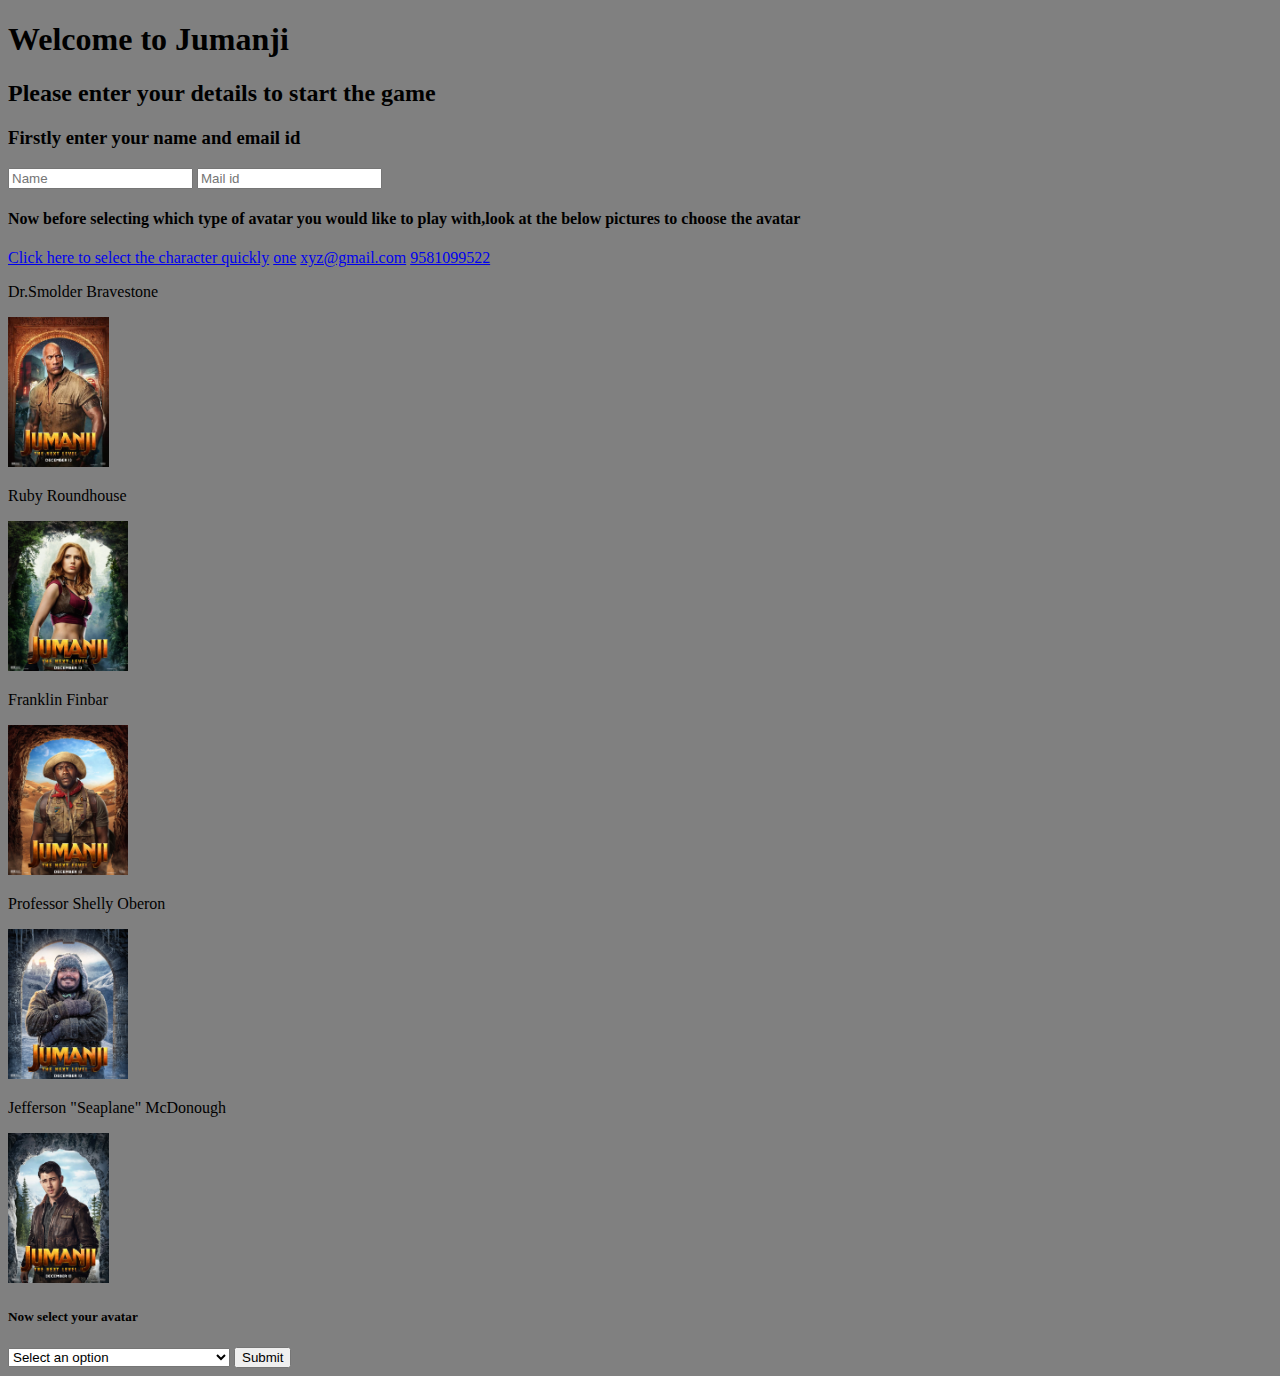
<file: index.html>
<!DOCTYPE html>
<html lang="en">
<head>
	<title>::Jumanji::</title>
	<link rel="icon" type="favicon" href="image/design.svg">
</head>
<body bgcolor="grey">

	<h1>Welcome to Jumanji</h1>
	<h2>Please enter your details to start the game</h2>
	<h3>Firstly enter your name and email id</h3>
	<form>
		<input type="text" placeholder="Name" required>
		<input type="email" placeholder="Mail id" required>
	</form>
	<h4>Now before selecting which type of avatar you would like to play with,look at the below pictures to choose the avatar</h4>
	<a href="#one">Click here to select the character quickly</a>
	<a href="about.html">one</a>
	<a href="mailto: xyz@gmail.com">xyz@gmail.com</a>
	<a href="tel: +919581099522">9581099522</a>
	<p>Dr.Smolder Bravestone</p>
	<img src="image/images3.jpeg" height="150">
	<p>Ruby Roundhouse</p>
	<img src="image/image1.jpg" height="150">
	<p>Franklin Finbar</p>
	<img src="image/image5.jpg" height="150">
	<p>Professor Shelly Oberon</p>
	<img src="image/image4.jpg" height="150">
	<p>Jefferson "Seaplane" McDonough</p>
	<img src="image/image2.jpg" height="150"> 
	<h5>Now select your avatar</h5>
	<form id="one">
		<select required>
			<option selected disabled>Select an option</option>
			<option>Dr.Smolder Bravestone</option>
			<option>Ruby Roundhouse</option>
			<option>Franklin Finbar</option>
			<option>Professor Shelly Oberon</option>
			<option>Jefferson "Seaplane" McDonough</option>
		</select>
		<input type="submit" name="Select">
	</form>
	
</body>
</html>
</file>
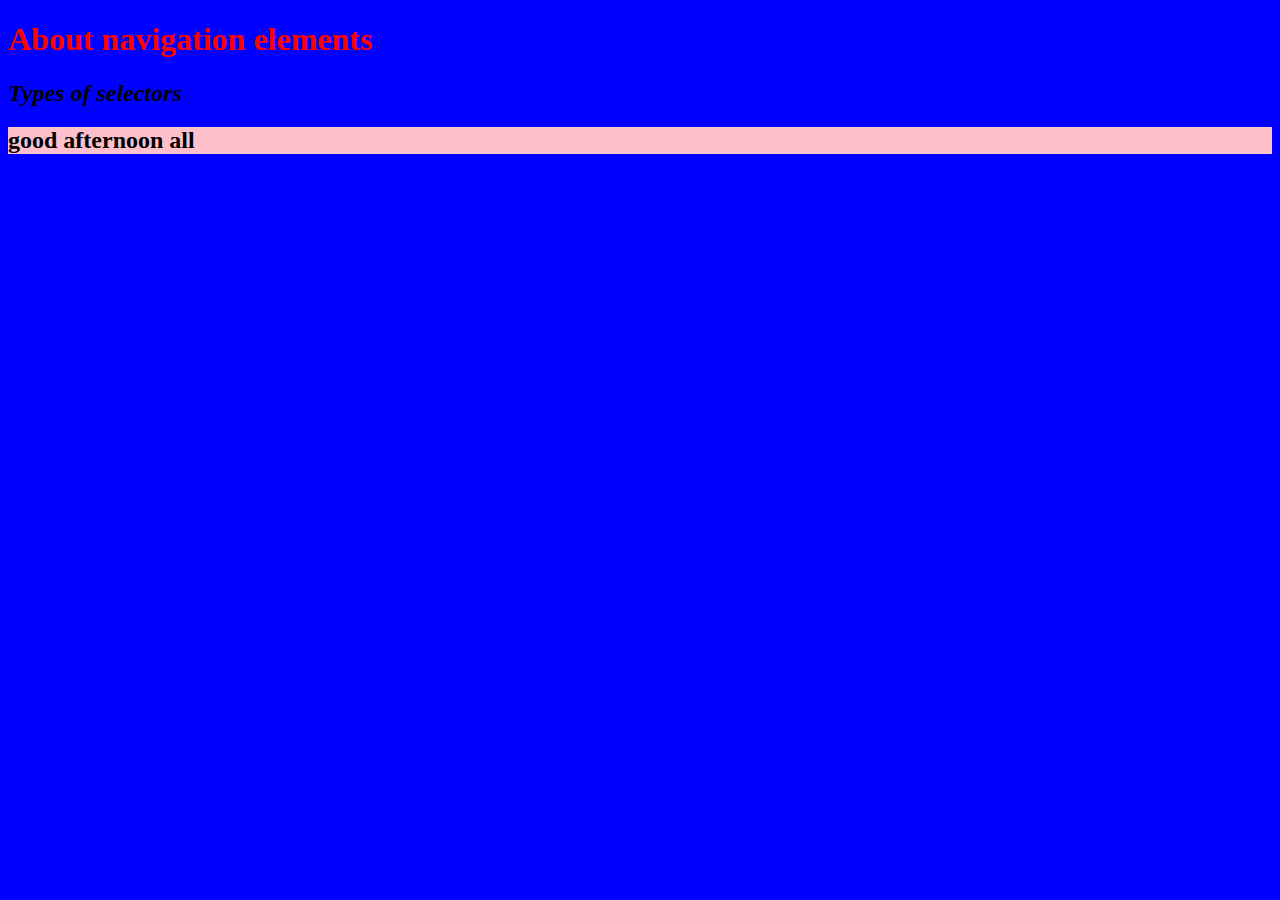
<file: about.html>
<!DOCTYPE html>
<html lang="en">
<head>
	<title>::about page::</title>
	<style>
		*{
			background: blue;
		}
	</style>
	<style>
		#one{
			color: red;
		}

	</style>
	<style>
		.two{
			font-style: italic;
		}
		
	</style>
	<style>
		{
			background: blue;
		}
	</style>
	
</head>
<body>
	<h1 id="one">About navigation elements</h1>
	<h2 class="two"> Types of selectors </h2>
	<h2 style="background: pink;"> good afternoon all</h2>
</body>
</html>
</file>
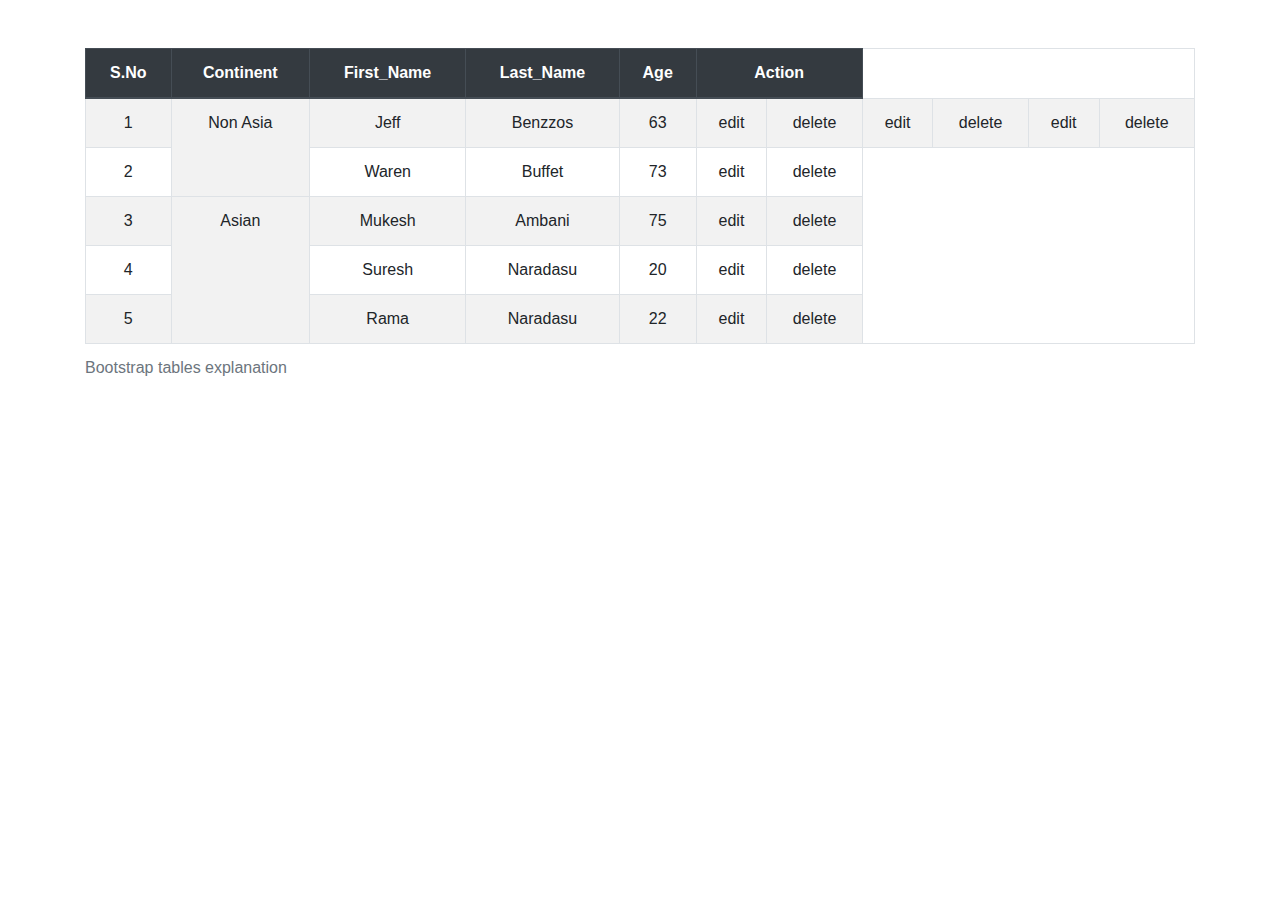
<file: Bootstrap table.html>
<!DOCTYPE html>
<html>
<head>
	<title>::Bootstrap Tables::</title>
	<meta name="viewport" content="width=device-width, intial-scale=1.0">
	<link rel="stylesheet" type="text/css" href="css/bootstrap.min.css">
	<script type="text/javascript" src="js/bootstrap.min.js"></script>
<!-- <style type="text/css">
	table{
		margin-top: 10%;
	}
</style> -->
</head>
<body>
<center>
	<div class="container mt-5">
	<div class="table-responsive-md">
	<table class="table table-bordered table-striped table-hover text-center">
		<caption>Bootstrap tables explanation</caption>
		<thead class="thead-dark">
		<tr>
			<th>S.No</th>
			<th>Continent</th>
			<th>First_Name</th>
			<th>Last_Name</th>
			<th>Age</th>
			<th colspan="2" class="text-center">Action</th>
		</tr>
		</thead>
		<tbody>
		<tr>
			<td>1</td>
			<td rowspan="2"> Non Asia</td>
			<td>Jeff</td>
			<td>Benzzos</td>
			<td>63</td>
			<td>edit</td>
			<td>delete</td>
			<td>edit</td>
			<td>delete</td>
			<td>edit</td>
			<td>delete</td>
		</tr>
		<tr>
			<td>2</td>
			<td>Waren</td>
			<td>Buffet</td>
			<td>73</td>
			<td>edit</td>
			<td>delete</td>
		</tr>
		<tr>
			<td>3</td>
			<td rowspan="3">Asian</td>
			<td>Mukesh</td>
			<td>Ambani</td>
			<td>75</td>
			<td>edit</td>
			<td>delete</td>
		</tr>
		<tr>
			<td>4</td>
			<td>Suresh</td>
			<td>Naradasu</td>
			<td>20</td>
			<td>edit</td>
			<td>delete</td>
		</tr>
		<tr>
			<td>5</td>
			<td>Rama</td>
			<td>Naradasu</td>
			<td>22</td>
			<td>edit</td>
			<td>delete</td>
		</tr>
		</tbody>
	</table>
	</div>
	</div>
</center>
</body>
</html>
</file>
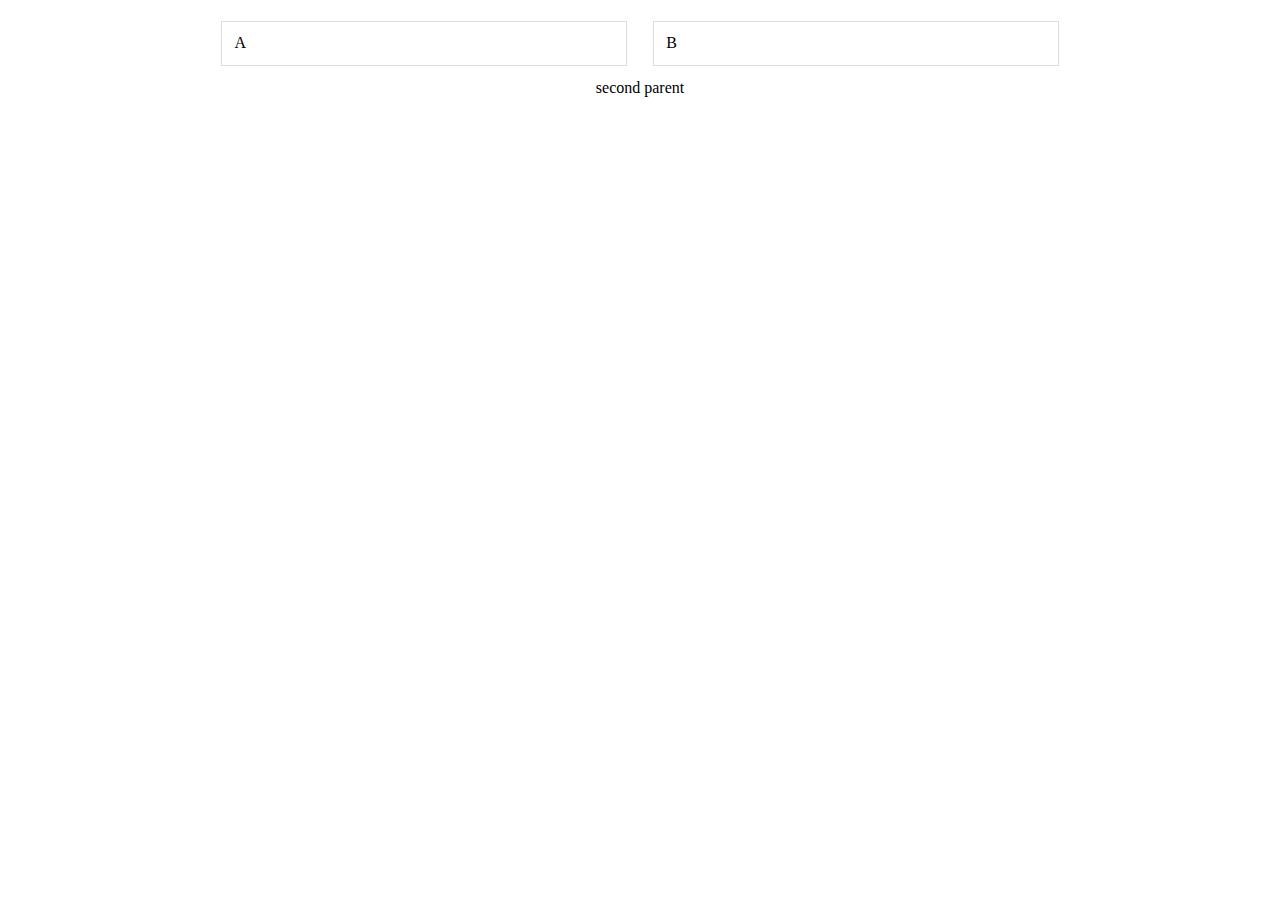
<file: javascript practice.html>
<!DOCTYPE html>
<html>
<head>
	<title>::Javascript Practice::</title>
	<style>
		.main{
			display: flex;
			justify-content: center;

		}
		#first,
		#second{
			width: 30%;
			border: 1px solid #ddd;
			padding: 1%;
			margin: 1%;
		}
	</style>
</head>
<body>

	<div class="main">
		<div id="first">
			A
		</div>
		<div id="second">
			B
		</div>
	</div>
	<div class="main">
		second parent
	</div>
</body>
</html>
<script>
	// document.write("This is a DOM");
	var first=document.getElementById("first");
	var classAtrribute=document.getElementsByClassName("main");
	var tagAtrribute=document.getElementsByTagName("body");
	console.log(tagAtrribute[0]);
	// console.log(classAtrribute[0]);
	// console.log(classAtrribute[1]);
</script>
</file>
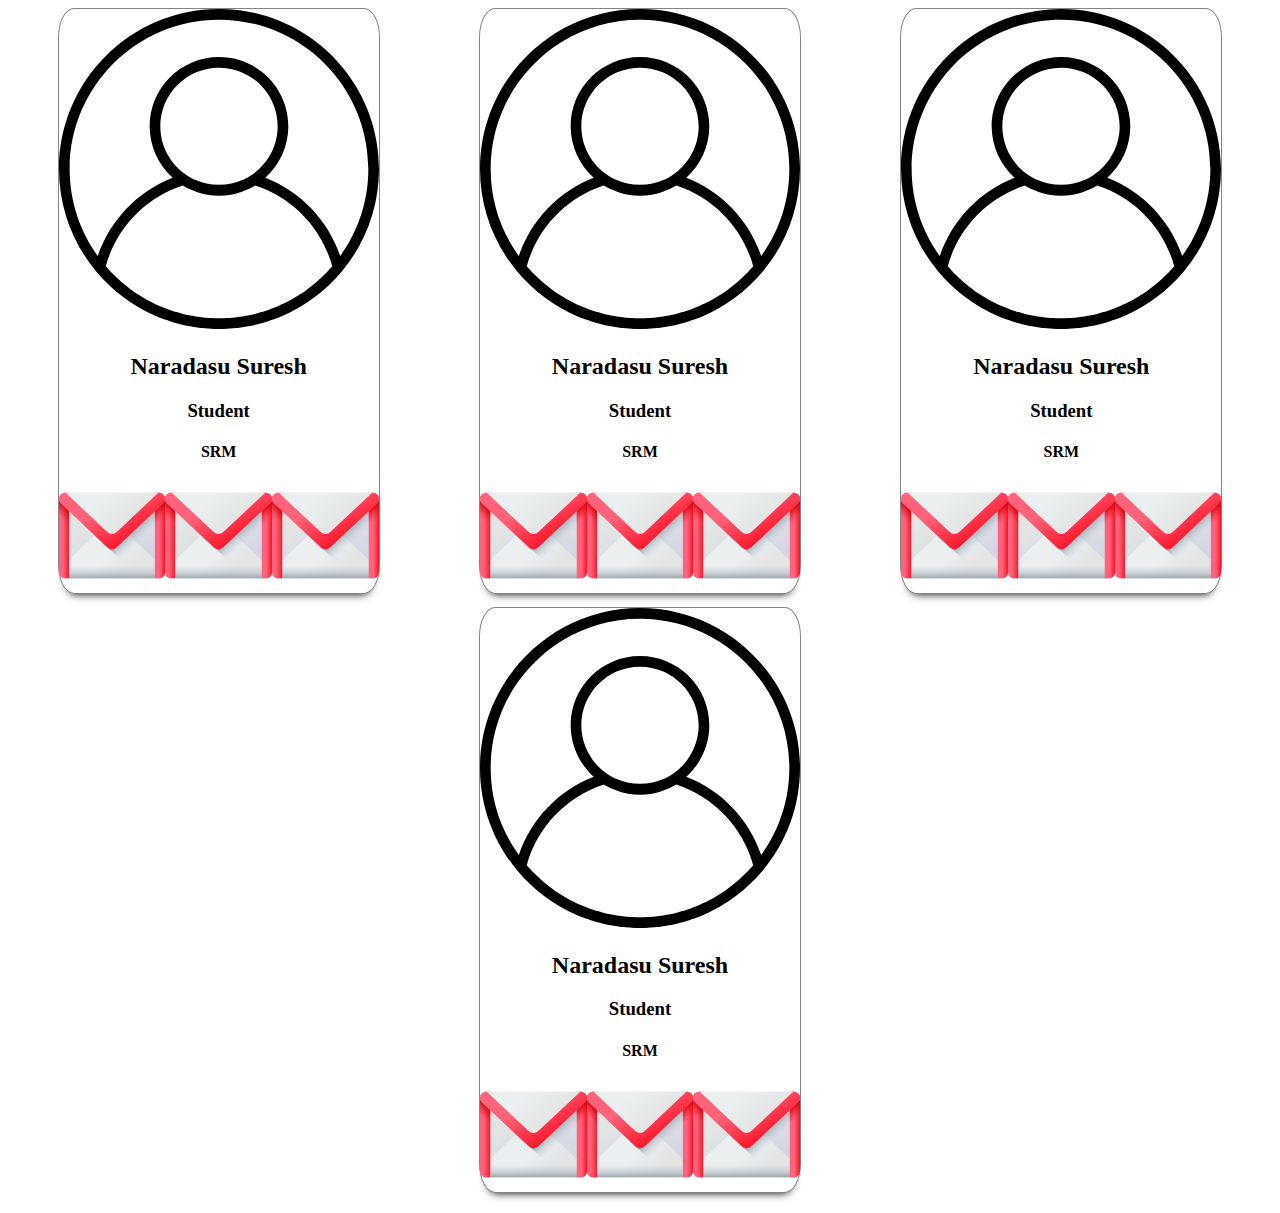
<file: kalyan Sir Profile.html>
<!DOCTYPE html>
<html lang="en">
<head>
	<title>::Kalyan Sir Profile::</title>
	<link rel="stylesheet" type="text/css" href="css/kalyan Sir Style.css">
	<meta name="viewport" content="width=device-width,intial-scale=1.0">
<link rel="stylesheet" href="https://stackpath.bootstrapcdn.com/bootstrap/4.5.0/css/bootstrap.min.css" integrity="sha384-9aIt2nRpC12Uk9gS9baDl411NQApFmC26EwAOH8WgZl5MYYxFfc+NcPb1dKGj7Sk" crossorigin="anonymous">
<script src="https://code.jquery.com/jquery-3.5.1.slim.min.js" integrity="sha384-DfXdz2htPH0lsSSs5nCTpuj/zy4C+OGpamoFVy38MVBnE+IbbVYUew+OrCXaRkfj" crossorigin="anonymous"></script>
<script src="https://cdn.jsdelivr.net/npm/popper.js@1.16.0/dist/umd/popper.min.js" integrity="sha384-Q6E9RHvbIyZFJoft+2mJbHaEWldlvI9IOYy5n3zV9zzTtmI3UksdQRVvoxMfooAo" crossorigin="anonymous"></script>
<script src="https://stackpath.bootstrapcdn.com/bootstrap/4.5.0/js/bootstrap.min.js" integrity="sha384-OgVRvuATP1z7JjHLkuOU7Xw704+h835Lr+6QL9UvYjZE3Ipu6Tp75j7Bh/kR0JKI" crossorigin="anonymous"></script>
</head>
<body>
<div class="main">
	<div class="child">
		<img src="image/user.svg">
		<h2> Naradasu Suresh</h2>
		<h3> Student</h3>
		<h4> SRM</h4>
		<div class="details">
			<a href="mailto: sureshnaradasu17@gmail.com"><img src="image/gmail.svg"></a>
			<a href="mailto: sureshnaradasu17@gmail.com"><img src="image/gmail.svg"></a>
			<a href="mailto: sureshnaradasu17@gmail.com"><img src="image/gmail.svg"></a>
		</div>
	</div>
	<div class="child">
		<img src="image/user.svg">
		<h2> Naradasu Suresh</h2>
		<h3> Student</h3>
		<h4> SRM</h4>
		<div class="details">
			<a href="mailto: sureshnaradasu17@gmail.com"><img src="image/gmail.svg"></a>
			<a href="mailto: sureshnaradasu17@gmail.com"><img src="image/gmail.svg"></a>
			<a href="mailto: sureshnaradasu17@gmail.com"><img src="image/gmail.svg"></a>
		</div>
	</div>
	<div class="child">
		<img src="image/user.svg">
		<h2> Naradasu Suresh</h2>
		<h3> Student</h3>
		<h4> SRM</h4>
		<div class="details">
			<a href="mailto: sureshnaradasu17@gmail.com"><img src="image/gmail.svg"></a>
			<a href="mailto: sureshnaradasu17@gmail.com"><img src="image/gmail.svg"></a>
			<a href="mailto: sureshnaradasu17@gmail.com"><img src="image/gmail.svg"></a>
		</div>
	</div>
	<div class="child">
		<img src="image/user.svg">
		<h2> Naradasu Suresh</h2>
		<h3> Student</h3>
		<h4> SRM</h4>
		<div class="details">
			<a href="mailto: sureshnaradasu17@gmail.com"><img src="image/gmail.svg"></a>
			<a href="mailto: sureshnaradasu17@gmail.com"><img src="image/gmail.svg"></a>
			<a href="mailto: sureshnaradasu17@gmail.com"><img src="image/gmail.svg"></a>
		</div>
	</div>
</div>

</body>
</html>
</file>
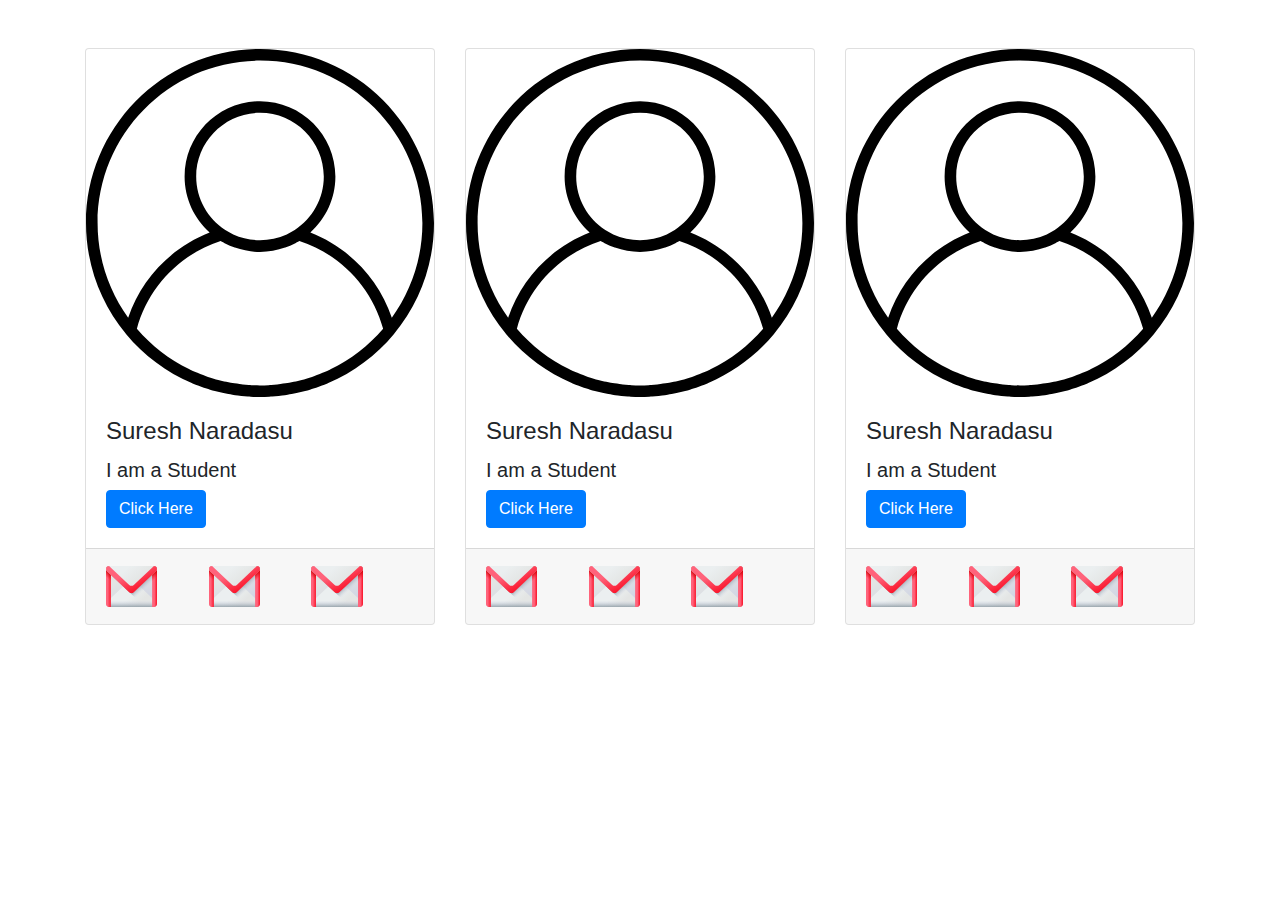
<file: Profile card.html>
<!DOCTYPE html>
<html>
<head>
	<title>:: Profile Card::</title>
		
	<link rel="stylesheet" type="text/css" href="css/bootstrap.min.css">
	<script type="text/javascript" src="js/bootstrap.min.js"></script>
	<style type="text/css">
		.demo{
			display: flex;

		}
		.demo img{
			width: 50%;
		}
		
	</style>
	
</head>
<body>
	<div class="container">
		<div class="card-deck">
			<div class="card mt-5"  style="width: 20rem;">
				<img src="image/user.svg">
				<div class="card-body">
					<h4 class="card-title">Suresh Naradasu</h4>
					<h5 class="card-text">I am a Student</h5>
					<a href="home.html" class="btn btn-primary">Click Here</a>
				</div>
				<div class="card-footer demo">
					<a href="mailto: sureshnaradasu17@gmail.com"><img src="image/gmail.svg"></a>
				<a href="mailto: sureshnaradasu17@gmail.com"><img src="image/gmail.svg"></a>
				<a href="mailto: sureshnaradasu17@gmail.com"><img src="image/gmail.svg"></a>
				</div>
			</div>
			<div class="card mt-5"  style="width: 20rem;">
				<img src="image/user.svg">
				<div class="card-body">
					<h4 class="card-title">Suresh Naradasu</h4>
					<h5 class="card-text">I am a Student</h5>
					<a href="home.html" class="btn btn-primary">Click Here</a>
				</div>
				<div class="card-footer demo">
					<a href="mailto: sureshnaradasu17@gmail.com"><img src="image/gmail.svg"></a>
				<a href="mailto: sureshnaradasu17@gmail.com"><img src="image/gmail.svg"></a>
				<a href="mailto: sureshnaradasu17@gmail.com"><img src="image/gmail.svg"></a>
				</div>
			</div>
			<div class="card mt-5"  style="width: 20rem;">
				<img src="image/user.svg">
				<div class="card-body">
					<h4 class="card-title">Suresh Naradasu</h4>
					<h5 class="card-text">I am a Student</h5>
					<a href="home.html" class="btn btn-primary">Click Here</a>
				</div>
				<div class="card-footer demo">
					<a href="mailto: sureshnaradasu17@gmail.com"><img src="image/gmail.svg"></a>
				<a href="mailto: sureshnaradasu17@gmail.com"><img src="image/gmail.svg"></a>
				<a href="mailto: sureshnaradasu17@gmail.com"><img src="image/gmail.svg"></a>
				</div>
			</div>
		</div>
	</div>
</body>
</html>
</file>
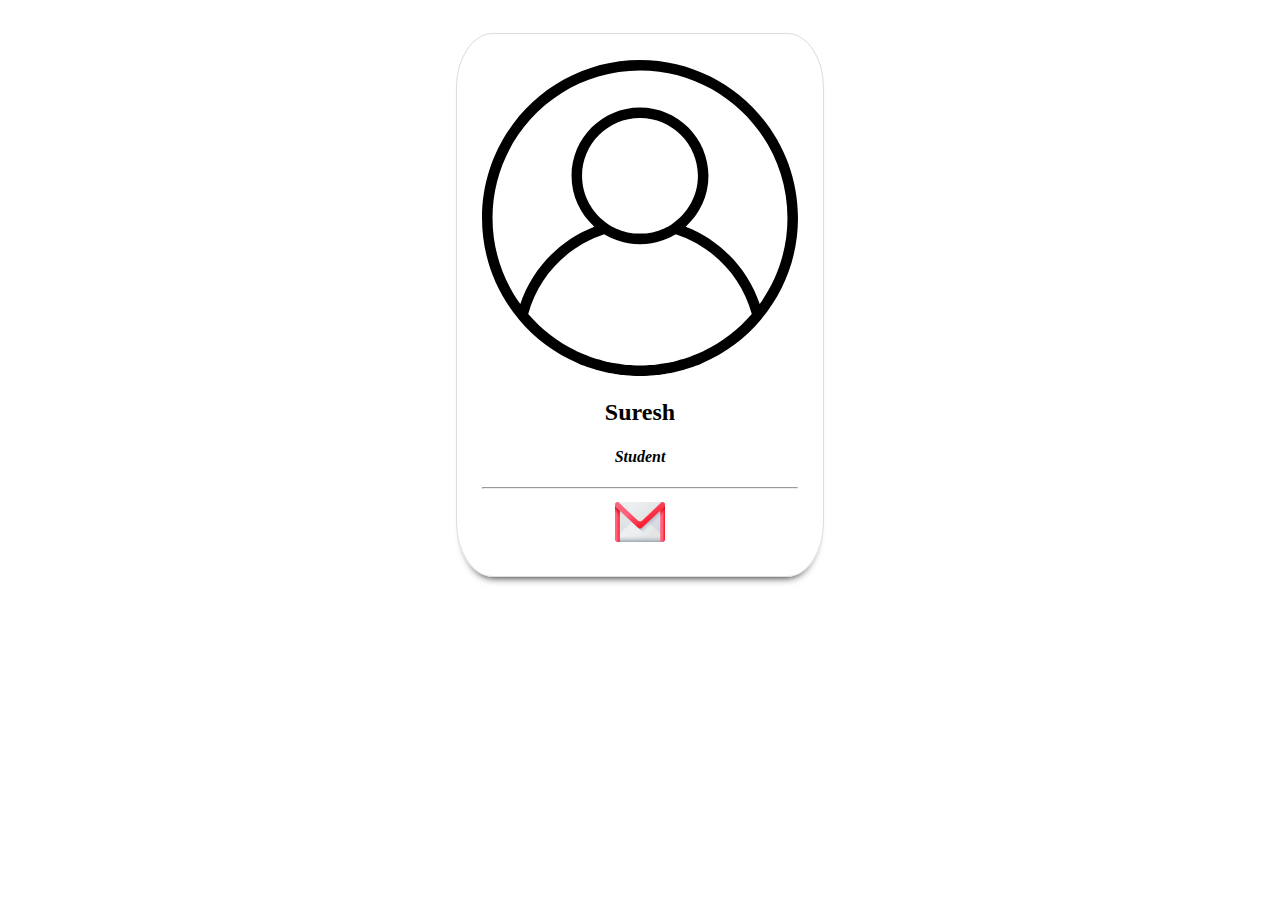
<file: profile.html>
<!DOCTYPE html>
<html lang="en">
<head>
	<title>::profile page::</title>
	<link rel="stylesheet" type="text/css" href="css/style.css">
	<meta name="viewport" content="width=device-width,intial-scale=1" />
</head> 
<body>
	<section class="parent">
		<article class="child">
			<img src="image/user.svg" class="profile">
			<h2>Suresh</h2>
			<h4><em>Student</em></h4><hr>
			<a href="mailto: sureshnaradasu17@gmail.com"><img src="image/gmail.svg" class="contact"></a>

		</article>
		
	</section>
</body>
</html>
</file>
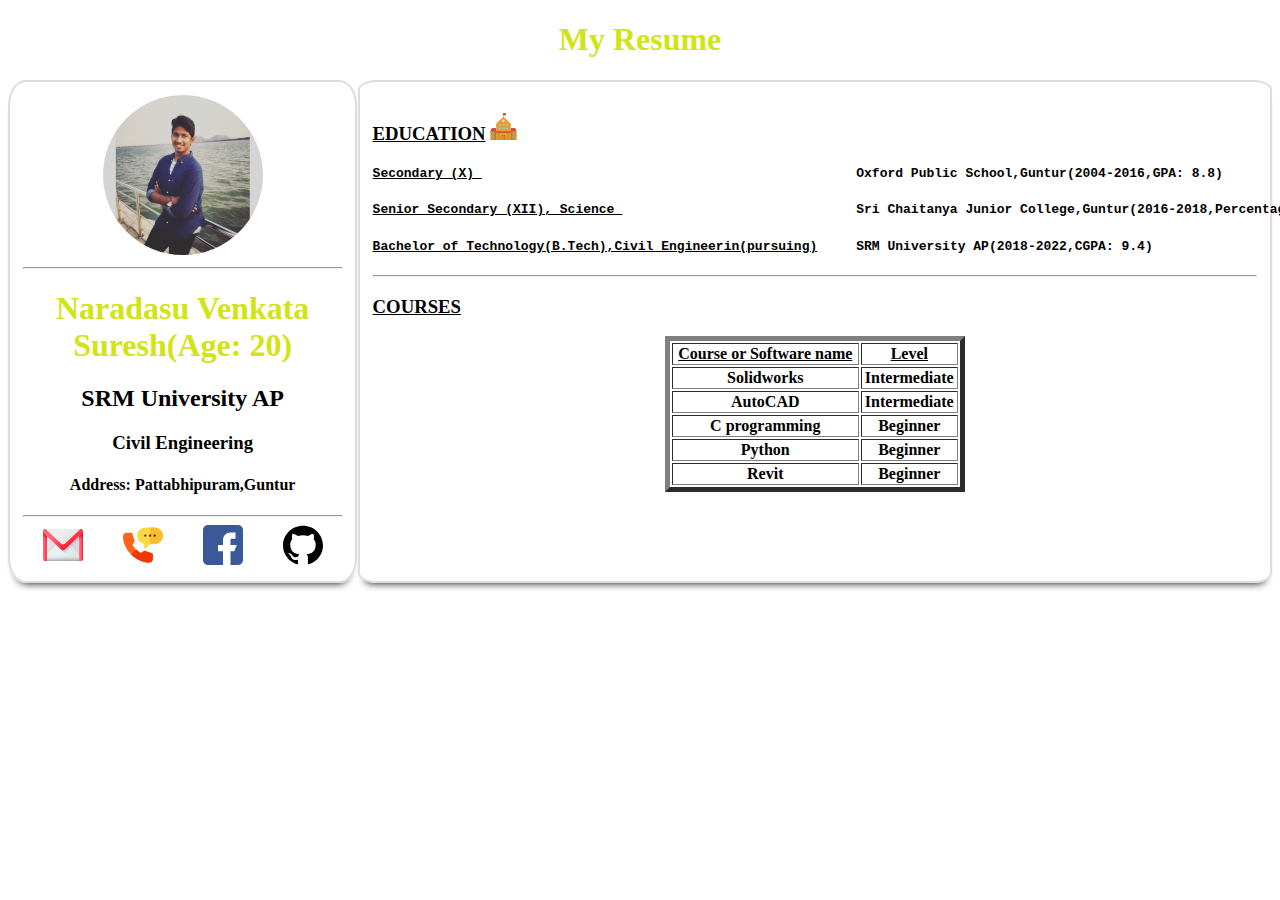
<file: Suresh_resume.html>
<!DOCTYPE html>
<html>
<head>
	<title>::Suresh Resume::</title>
	<link rel="icon" type="fevicon" href="image/file.svg">
	<link rel="stylesheet" type="text/css" href="css/Suresh_resume.css">
	<meta name="viewport" content="width=device-width,intial-scale=1.0">

</head>
<body>
	<h1 class="text">My Resume</h1>
<div class="parent">
	<div class="child">
		<img class="pic" src="image/Suresh.jpg"><hr>
		<h1>Naradasu Venkata Suresh(Age: 20)</h1>
		<h2>SRM University AP</h2>
		<h3>Civil Engineering</h3>
		<h4>Address: Pattabhipuram,Guntur</h4><hr>
		<div class="contacts">
			<a href="mailto: sureshnaradasu17@gmail.com"><img src="image/gmail.svg"></a>
			<a href="tel: +919581099522"><img src="image/phone.svg"></a>
			<a href="https://www.facebook.com/naradasu.suresh/"><img src="image/facebook.svg"></a>
			<a href="https://github.com/NaradasuSuresh"><img src="image/github.svg"></a>
		</div>
	</div>
	<div class="child2">
		<h3>
			<u>EDUCATION</u>
			<img src="image/school.svg" width="3%">
		</h3>
		<h4>
			<pre><u>Secondary (X) </u>                                                Oxford Public School,Guntur(2004-2016,GPA: 8.8)</pre>
		</h4>
		<h4>
			<pre><u>Senior Secondary (XII), Science </u>                              Sri Chaitanya Junior College,Guntur(2016-2018,Percentage:  79%)</pre>
		</h4>
		<h4>
			<pre><u>Bachelor of Technology(B.Tech),Civil Engineerin(pursuing)</u>     SRM University AP(2018-2022,CGPA: 9.4) </pre>
		</h4><hr>
		<h3>
			<u>COURSES</u>

		</h3>
		<center>
		<table border=5 width=300>
		<tr>
			<th><u>Course or Software name</u></th>
			<th><u>Level</u></th>
		</tr>
		<tr>
			<th>Solidworks</th>
			<th>Intermediate</th>
		</tr>
		<tr>
			<th>AutoCAD</th>
			<th>Intermediate</th>
		</tr>
		<tr>
			<th>C programming</th>
			<th>Beginner</th>
		</tr>
		<tr>
			<th>Python</th>
			<th>Beginner</th>
		</tr>
		<tr>
			<th>Revit</th>
			<th>Beginner</th>
		</tr>
		</table>
		</center>
	</div>
</div>

</body>
</html>
</file>
<file: css/kalyan Sir Style.css>
.child{
	width: 20rem;
	border: 1px solid #848484;
	text-align: center;
	border-radius: 5%;
	box-shadow: 0px 8px 8px -8px #000;
	margin-bottom: 1%;
}
.details{
	display: flex;
}
.details img{
	width: 10%;	
}
.child img{
	width: 100%;
}
.main{
	display: flex;
	flex-wrap: wrap;
	justify-content: space-around;
}
/*extra small devices:320-480px
small devices: 481-767px
for ipad: 768-991px
for large devices: minmum 1024px*/
/*Media query for extra small and small devices*/
@media only screen and (min-width: 320px) and (max-width: 768px){
	.child{
		width: 100%;
	}
	h2 {
		color: #80ff00;
	}
}
</file>
<file: css/style.css>
.parent{
	display: flex;
	flex-direction: row;
	flex-wrap: wrap;
	justify-content: center;
}

.child{
	width: 25%;
	border: 1px solid #ddd;
	padding: 2%;
	margin: 2%;
	text-align: center;
	box-shadow: 0px 8px 8px -8px #000;
	border-radius: 10%;
}

.profie{
	width: 100px;
	border: 1px solid #ddd;
	padding: 2%;
	margin: 2%;
	text-align: center;
	box-shadow: 0px 8px 8px -8px #000;
	border-radius: 10%;
}
.contact{
	width: 50px;
	text-align: right;
}
@media only screen and(min-width: 360px) and(max-width: 640px){
	.child{
		width: 90%;
		border: 1px solid #ddd;
		padding: 2%;
		margin: 2%;
		box-shadow: 0px 8px 8px -8px #000;
		border-radius: 10%;
		text-align: center;
	}
}
</file>
<file: css/Suresh_resume.css>
.child{
	width: 20rem;
	border: 2px solid #ddd;
	border-radius: 5%;
	box-shadow: 0px 8px 8px -8px #000;
	text-align: center;
	margin-bottom: 1%;
	padding: 1%;
}
.pic{
	border-radius: 100%;
}
.contacts{
	display: flex;
}
.child img{
	width: 50%;

}
.contacts img{
	width: 50%;
}
.parent{
	display: flex;
	justify-content: space-between;
	flex-wrap: wrap;
}
.child2{
	width: 70%;
	border: 2px solid #ddd;
	border-radius: 2%;
	box-shadow: 0px 8px 8px -8px #000;
	margin-bottom: 1%;
	padding: 1%;
}
.text{
	text-align: center;
}
@media only screen and (min-width: 320px) and (max-width: 480px){
	.child{
		width: 100%;
	}
	.child2{
		width: 260%;
	}
	h1 {
		color: #80ff00;
	}
}

@media only screen and (min-width: 481px) and (max-width: 767px){
	.child{
		width: 100%;
	}
	.child2{
		width: 100%;
	}
	h1 {
		color: #17a2b8;
	}
}
@media only screen and (min-width: 768px) and (max-width: 991px){
	.child{
		width: 100%;
	}
	.child2{
		width: 200%;
	}
	h1 {
		color: #dc3545;
	}
}
@media only screen and (min-width: 1024px){
	h1 {
		color: #D1E415;
	}
}
</file>
